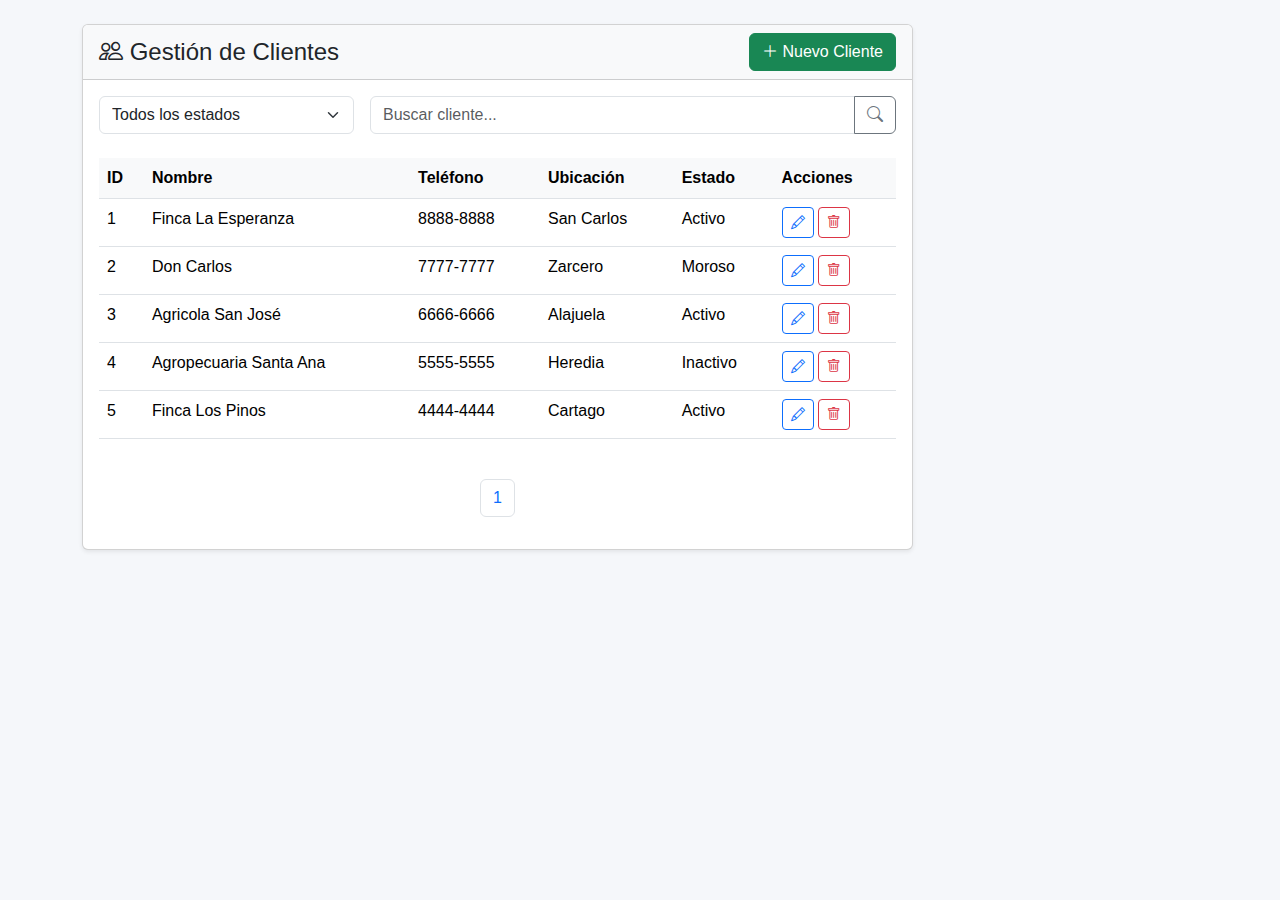
<file: clientes.html>
<!DOCTYPE html>
<html lang="es">
  <head>
    <meta charset="UTF-8" />
    <meta name="viewport" content="width=device-width, initial-scale=1.0" />
    <title>AgroPay+ - Clientes</title>
    <link
      href="https://cdn.jsdelivr.net/npm/bootstrap@5.3.0/dist/css/bootstrap.min.css"
      rel="stylesheet"
    />
    <link
      rel="stylesheet"
      href="https://cdn.jsdelivr.net/npm/bootstrap-icons@1.10.0/font/bootstrap-icons.css"
    />
    <link rel="stylesheet" href="css/styles.css" />
    <link rel="stylesheet" href="css/clientes.css" />
  </head>
  <body class="d-flex flex-column min-vh-100">

    <main class="flex-grow-1 py-4">
      <div class="container">
        <div class="row">

          <div class="col-lg-9">
            <div class="card shadow-sm mb-4">
              <div
                class="card-header bg-light d-flex justify-content-between align-items-center"
              >
                <h4 class="mb-0">
                  <i class="bi bi-people"></i> Gestión de Clientes
                </h4>
                <button
                  class="btn btn-success"
                  data-bs-toggle="modal"
                  data-bs-target="#nuevoClienteModal"
                >
                  <i class="bi bi-plus-lg"></i> Nuevo Cliente
                </button>
              </div>
              <div class="card-body">
                <div class="row mb-4 g-3">
                  <div class="col-md-4">
                    <select id="filtroEstado" class="form-select">
                      <option value="todos">Todos los estados</option>
                      <option value="activo">Activos</option>
                      <option value="inactivo">Inactivos</option>
                      <option value="moroso">Morosos</option>
                    </select>
                  </div>
                  <div class="col-md-8">
                    <div class="input-group">
                      <input
                        type="text"
                        id="buscarCliente"
                        class="form-control"
                        placeholder="Buscar cliente..."
                      />
                      <button
                        class="btn btn-outline-secondary"
                        type="button"
                        id="btnBuscar"
                      >
                        <i class="bi bi-search"></i>
                      </button>
                    </div>
                  </div>
                </div>

                <div class="table-responsive">
                  <table class="table table-hover" id="tablaClientes">
                    <thead>
                      <tr>
                        <th>ID</th>
                        <th>Nombre</th>
                        <th>Teléfono</th>
                        <th>Ubicación</th>
                        <th>Estado</th>
                        <th>Acciones</th>
                      </tr>
                    </thead>
                    <tbody>
                    </tbody>
                  </table>
                </div>

                <nav class="mt-4">
                  <ul
                    class="pagination justify-content-center"
                    id="paginacionClientes"
                  >
                  </ul>
                </nav>
              </div>
            </div>
          </div>
        </div>
      </div>
    </main>

    <div
      class="modal fade"
      id="nuevoClienteModal"
      tabindex="-1"
      aria-hidden="true"
    >
      <div class="modal-dialog modal-lg">
        <div class="modal-content">
          <div class="modal-header bg-success text-white">
            <h5 class="modal-title">Nuevo Cliente</h5>
            <button
              type="button"
              class="btn-close btn-close-white"
              data-bs-dismiss="modal"
              aria-label="Close"
            ></button>
          </div>
          <div class="modal-body">
            <form id="formCliente">
              <div class="row mb-3">
                <div class="col-md-6">
                  <label class="form-label">Nombre Completo</label>
                  <input type="text" class="form-control" required />
                </div>
                <div class="col-md-6">
                  <label class="form-label">Identificación</label>
                  <input type="text" class="form-control" required />
                </div>
              </div>
            </form>
          </div>
          <div class="modal-footer">
            <button
              type="button"
              class="btn btn-secondary"
              data-bs-dismiss="modal"
            >
              Cancelar
            </button>
            <button type="button" class="btn btn-success" id="guardarCliente">
              Guardar
            </button>
          </div>
        </div>
      </div>
    </div>

    <div
      class="modal fade"
      id="editarClienteModal"
      tabindex="-1"
      aria-hidden="true"
    >
    </div>

    <script src="https://cdn.jsdelivr.net/npm/bootstrap@5.3.0/dist/js/bootstrap.bundle.min.js"></script>
    <script src="js/main.js"></script>
    <script src="js/clientes.js"></script>
  </body>
</html>
</file>
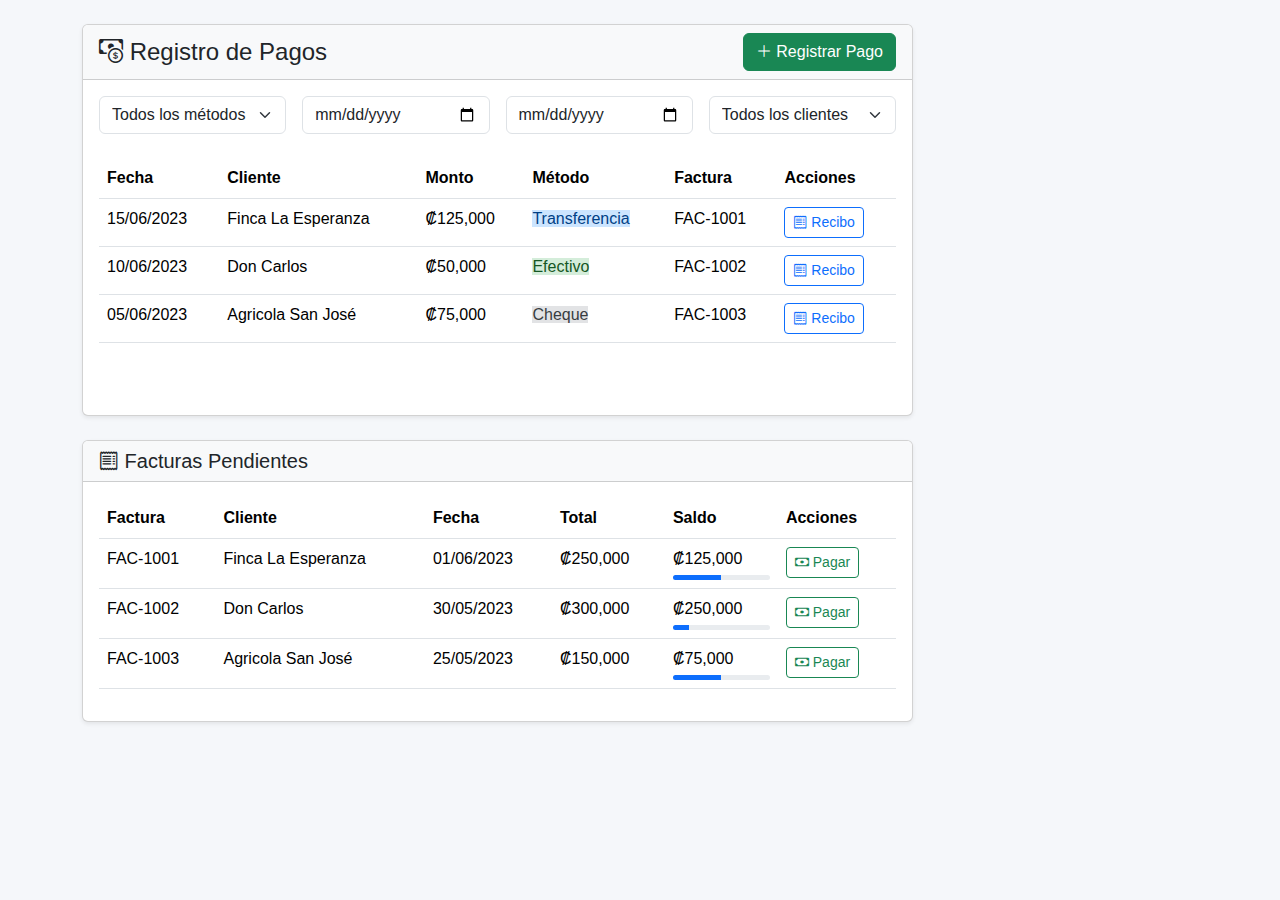
<file: pagos.html>
<!DOCTYPE html>
<html lang="es">
  <head>
    <meta charset="UTF-8" />
    <meta name="viewport" content="width=device-width, initial-scale=1.0" />
    <title>AgroPay+ - Pagos</title>
    <link
      href="https://cdn.jsdelivr.net/npm/bootstrap@5.3.0/dist/css/bootstrap.min.css"
      rel="stylesheet"
    />
    <link
      rel="stylesheet"
      href="https://cdn.jsdelivr.net/npm/bootstrap-icons@1.10.0/font/bootstrap-icons.css"
    />
    <link rel="stylesheet" href="css/styles.css" />
    <link rel="stylesheet" href="css/pagos.css" />
  </head>
  <body class="d-flex flex-column min-vh-100">

    <main class="flex-grow-1 py-4">
      <div class="container">
        <div class="row">

          <div class="col-lg-9">
            <div class="card shadow-sm mb-4">
              <div
                class="card-header bg-light d-flex justify-content-between align-items-center"
              >
                <h4 class="mb-0">
                  <i class="bi bi-cash-coin"></i> Registro de Pagos
                </h4>
                <button
                  class="btn btn-success"
                  data-bs-toggle="modal"
                  data-bs-target="#nuevoPagoModal"
                >
                  <i class="bi bi-plus-lg"></i> Registrar Pago
                </button>
              </div>
              <div class="card-body">
                <div class="row mb-4 g-3">
                  <div class="col-md-3">
                    <select id="filtroMetodoPago" class="form-select">
                      <option value="todos">Todos los métodos</option>
                      <option value="efectivo">Efectivo</option>
                      <option value="transferencia">Transferencia</option>
                      <option value="cheque">Cheque</option>
                    </select>
                  </div>
                  <div class="col-md-3">
                    <input
                      type="date"
                      id="filtroFechaDesde"
                      class="form-control"
                      placeholder="Desde"
                    />
                  </div>
                  <div class="col-md-3">
                    <input
                      type="date"
                      id="filtroFechaHasta"
                      class="form-control"
                      placeholder="Hasta"
                    />
                  </div>
                  <div class="col-md-3">
                    <select id="filtroCliente" class="form-select">
                      <option value="todos">Todos los clientes</option>
                      <option value="1">Finca La Esperanza</option>
                      <option value="2">Don Carlos</option>
                    </select>
                  </div>
                </div>

                <div class="table-responsive">
                  <table class="table table-hover" id="tablaPagos">
                    <thead>
                      <tr>
                        <th>Fecha</th>
                        <th>Cliente</th>
                        <th>Monto</th>
                        <th>Método</th>
                        <th>Factura</th>
                        <th>Acciones</th>
                      </tr>
                    </thead>
                    <tbody>
                    </tbody>
                  </table>
                </div>

                <nav class="mt-4">
                  <ul
                    class="pagination justify-content-center"
                    id="paginacionPagos"
                  >
                  </ul>
                </nav>
              </div>
            </div>

            <div class="card shadow-sm">
              <div class="card-header bg-light">
                <h5 class="mb-0">
                  <i class="bi bi-receipt"></i> Facturas Pendientes
                </h5>
              </div>
              <div class="card-body">
                <div class="table-responsive">
                  <table class="table table-hover" id="tablaFacturasPendientes">
                    <thead>
                      <tr>
                        <th>Factura</th>
                        <th>Cliente</th>
                        <th>Fecha</th>
                        <th>Total</th>
                        <th>Saldo</th>
                        <th>Acciones</th>
                      </tr>
                    </thead>
                    <tbody>
                    </tbody>
                  </table>
                </div>
              </div>
            </div>
          </div>
        </div>
      </div>
    </main>

    <div
      class="modal fade"
      id="nuevoPagoModal"
      tabindex="-1"
      aria-hidden="true"
    >
      <div class="modal-dialog modal-lg">
        <div class="modal-content">
          <div class="modal-header bg-success text-white">
            <h5 class="modal-title">Registrar Nuevo Pago</h5>
            <button
              type="button"
              class="btn-close btn-close-white"
              data-bs-dismiss="modal"
              aria-label="Close"
            ></button>
          </div>
          <div class="modal-body">
            <form id="formPago">
              <div class="row mb-3">
                <div class="col-md-6">
                  <label class="form-label">Cliente</label>
                  <select class="form-select" id="pagoCliente" required>
                    <option value="">Seleccionar cliente...</option>
                    <option value="1">Finca La Esperanza</option>
                    <option value="2">Don Carlos</option>
                  </select>
                </div>
                <div class="col-md-6">
                  <label class="form-label">Fecha</label>
                  <input
                    type="date"
                    class="form-control"
                    id="pagoFecha"
                    required
                  />
                </div>
              </div>

              <div class="row mb-3">
                <div class="col-md-6">
                  <label class="form-label">Método de Pago</label>
                  <select class="form-select" id="pagoMetodo" required>
                    <option value="">Seleccionar método...</option>
                    <option value="efectivo">Efectivo</option>
                    <option value="transferencia">Transferencia</option>
                    <option value="cheque">Cheque</option>
                  </select>
                </div>
                <div class="col-md-6">
                  <label class="form-label">Monto</label>
                  <input
                    type="number"
                    class="form-control"
                    id="pagoMonto"
                    min="1"
                    required
                  />
                </div>
              </div>

              <div class="mb-3">
                <label class="form-label">Referencia/Comprobante</label>
                <input type="text" class="form-control" id="pagoReferencia" />
              </div>

              <div class="mb-3">
                <label class="form-label">Aplicar a Facturas</label>
                <div class="table-responsive">
                  <table class="table table-sm" id="tablaFacturasAplicar">
                    <thead>
                      <tr>
                        <th>Factura</th>
                        <th>Fecha</th>
                        <th>Total</th>
                        <th>Saldo</th>
                        <th>Aplicar</th>
                        <th>Monto</th>
                      </tr>
                    </thead>
                    <tbody>
                    </tbody>
                  </table>
                </div>
              </div>

              <div class="mb-3">
                <label class="form-label">Notas</label>
                <textarea
                  class="form-control"
                  id="pagoNotas"
                  rows="3"
                ></textarea>
              </div>
            </form>
          </div>
          <div class="modal-footer">
            <button
              type="button"
              class="btn btn-secondary"
              data-bs-dismiss="modal"
            >
              Cancelar
            </button>
            <button type="button" class="btn btn-success" id="guardarPago">
              Registrar Pago
            </button>
          </div>
        </div>
      </div>
    </div>

    <script src="https://cdn.jsdelivr.net/npm/bootstrap@5.3.0/dist/js/bootstrap.bundle.min.js"></script>
    <script src="js/main.js"></script>
    <script src="js/pagos.js"></script>
  </body>
</html>
</file>
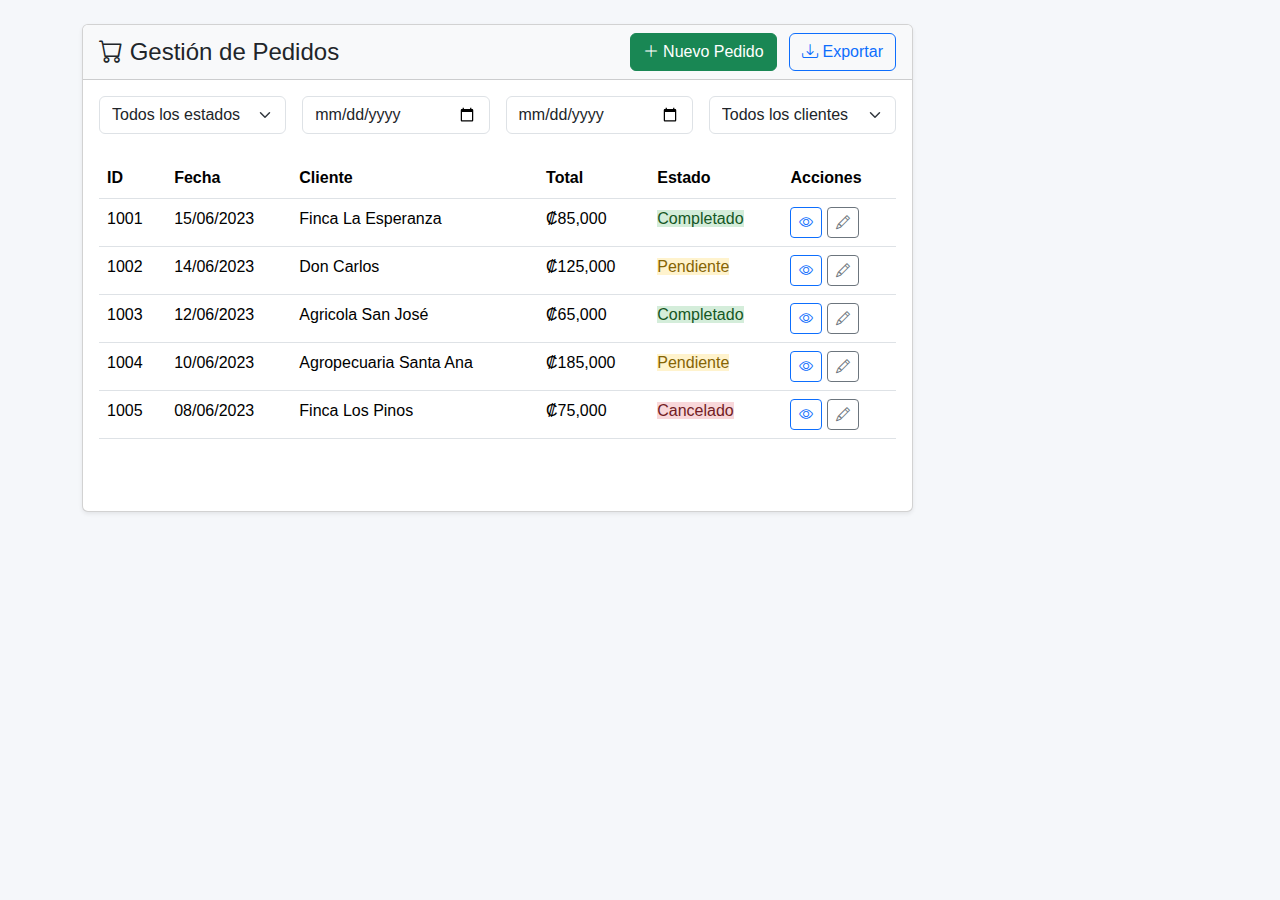
<file: pedidos.html>
<!DOCTYPE html>
<html lang="es">
  <head>
    <meta charset="UTF-8" />
    <meta name="viewport" content="width=device-width, initial-scale=1.0" />
    <title>AgroPay+ - Pedidos</title>
    <link
      href="https://cdn.jsdelivr.net/npm/bootstrap@5.3.0/dist/css/bootstrap.min.css"
      rel="stylesheet"
    />
    <link
      rel="stylesheet"
      href="https://cdn.jsdelivr.net/npm/bootstrap-icons@1.10.0/font/bootstrap-icons.css"
    />
    <link rel="stylesheet" href="css/styles.css" />
    <link rel="stylesheet" href="css/pedidos.css" />
  </head>
  <body class="d-flex flex-column min-vh-100">

    <main class="flex-grow-1 py-4">
      <div class="container">
        <div class="row">

          <div class="col-lg-9">
            <div class="card shadow-sm mb-4">
              <div
                class="card-header bg-light d-flex justify-content-between align-items-center"
              >
                <h4 class="mb-0">
                  <i class="bi bi-cart"></i> Gestión de Pedidos
                </h4>
                <div>
                  <button
                    class="btn btn-success me-2"
                    data-bs-toggle="modal"
                    data-bs-target="#nuevoPedidoModal"
                  >
                    <i class="bi bi-plus-lg"></i> Nuevo Pedido
                  </button>
                  <button class="btn btn-outline-primary">
                    <i class="bi bi-download"></i> Exportar
                  </button>
                </div>
              </div>
              <div class="card-body">
                <div class="row mb-4 g-3">
                  <div class="col-md-3">
                    <select id="filtroEstadoPedido" class="form-select">
                      <option value="todos">Todos los estados</option>
                      <option value="pendiente">Pendientes</option>
                      <option value="completado">Completados</option>
                      <option value="cancelado">Cancelados</option>
                    </select>
                  </div>
                  <div class="col-md-3">
                    <input
                      type="date"
                      id="filtroFechaDesde"
                      class="form-control"
                      placeholder="Desde"
                    />
                  </div>
                  <div class="col-md-3">
                    <input
                      type="date"
                      id="filtroFechaHasta"
                      class="form-control"
                      placeholder="Hasta"
                    />
                  </div>
                  <div class="col-md-3">
                    <select id="filtroCliente" class="form-select">
                      <option value="todos">Todos los clientes</option>
                      <option value="1">Finca La Esperanza</option>
                      <option value="2">Don Carlos</option>
                    </select>
                  </div>
                </div>

                <div class="table-responsive">
                  <table class="table table-hover" id="tablaPedidos">
                    <thead>
                      <tr>
                        <th>ID</th>
                        <th>Fecha</th>
                        <th>Cliente</th>
                        <th>Total</th>
                        <th>Estado</th>
                        <th>Acciones</th>
                      </tr>
                    </thead>
                    <tbody>
                    </tbody>
                  </table>
                </div>

                <nav class="mt-4">
                  <ul
                    class="pagination justify-content-center"
                    id="paginacionPedidos"
                  >
                  </ul>
                </nav>
              </div>
            </div>
          </div>
        </div>
      </div>
    </main>

    <div
      class="modal fade"
      id="nuevoPedidoModal"
      tabindex="-1"
      aria-hidden="true"
    >
      <div class="modal-dialog modal-xl">
        <div class="modal-content">
          <div class="modal-header bg-success text-white">
            <h5 class="modal-title">Nuevo Pedido</h5>
            <button
              type="button"
              class="btn-close btn-close-white"
              data-bs-dismiss="modal"
              aria-label="Close"
            ></button>
          </div>
          <div class="modal-body">
            <form id="formPedido">
              <div class="row mb-4">
                <div class="col-md-6">
                  <label class="form-label">Cliente</label>
                  <select class="form-select" required>
                    <option value="">Seleccionar cliente...</option>
                    <option value="1">Finca La Esperanza</option>
                    <option value="2">Don Carlos</option>
                  </select>
                </div>
                <div class="col-md-6">
                  <label class="form-label">Fecha de entrega</label>
                  <input type="date" class="form-control" required />
                </div>
              </div>

              <div class="card mb-4">
                <div
                  class="card-header d-flex justify-content-between align-items-center"
                >
                  <h5 class="mb-0">Productos</h5>
                  <button
                    type="button"
                    class="btn btn-sm btn-success"
                    id="agregarProducto"
                  >
                    <i class="bi bi-plus-lg"></i> Agregar Producto
                  </button>
                </div>
                <div class="card-body">
                  <div class="table-responsive">
                    <table class="table" id="tablaProductosPedido">
                      <thead>
                        <tr>
                          <th>Producto</th>
                          <th>Cantidad</th>
                          <th>Precio Unitario</th>
                          <th>Subtotal</th>
                          <th>Acciones</th>
                        </tr>
                      </thead>
                      <tbody>
                      </tbody>
                      <tfoot>
                        <tr>
                          <td colspan="3" class="text-end fw-bold">Total:</td>
                          <td class="fw-bold" id="pedidoTotal">₡0</td>
                          <td></td>
                        </tr>
                      </tfoot>
                    </table>
                  </div>
                </div>
              </div>

              <div class="mb-3">
                <label class="form-label">Notas adicionales</label>
                <textarea class="form-control" rows="3"></textarea>
              </div>
            </form>
          </div>
          <div class="modal-footer">
            <button
              type="button"
              class="btn btn-secondary"
              data-bs-dismiss="modal"
            >
              Cancelar
            </button>
            <button type="button" class="btn btn-success" id="guardarPedido">
              Guardar Pedido
            </button>
          </div>
        </div>
      </div>
    </div>

    <script src="https://cdn.jsdelivr.net/npm/bootstrap@5.3.0/dist/js/bootstrap.bundle.min.js"></script>
    <script src="js/main.js"></script>
    <script src="js/pedidos.js"></script>
  </body>
</html>
</file>
<file: css/styles.css>
:root {
  --primary-color: #28a745;
  --secondary-color: #6c757d;
  --accent-color: #ffc107;
  --dark-color: #343a40;
  --light-color: #f8f9fa;
}

body {
  font-family: 'Segoe UI', sans-serif;
  background-color: #f5f7fa;
  color: #333;
}

.navbar {
  box-shadow: 0 2px 10px rgba(0,0,0,0.1);
}

.sidebar .list-group-item.active {
  background-color: var(--primary-color);
}

.main-card {
  border-radius: 0.5rem;
  box-shadow: 0 2px 20px rgba(0,0,0,0.08);
}

.btn-agro {
  border-radius: 0.375rem;
  transition: all 0.2s;
}

.table-agro tbody tr:hover {
  background-color: rgba(40,167,69,0.05);
}

@media (max-width: 768px) {
  .sidebar {
    margin-bottom: 1.5rem;
  }
}
</file>
<file: css/clientes.css>
#tablaClientes th {
  background-color: #f8f9fa;
  font-weight: 600;
}

.client-status {
  display: inline-block;
  width: 10px;
  height: 10px;
  border-radius: 50%;
  margin-right: 0.5rem;
}

.status-activo {
  background-color: var(--primary-color);
}

.status-inactivo {
  background-color: var(--secondary-color);
}

.status-moroso {
  background-color: #dc3545;
}

.client-actions .btn {
  padding: 0.25rem 0.5rem;
  font-size: 0.875rem;
}

/* Modal de cliente */
.modal-cliente .form-label {
  font-weight: 500;
}

.modal-cliente .form-control {
  margin-bottom: 1rem;
}
</file>
<file: css/pagos.css>
.pago-metodo {
  display: inline-block;
  padding: 0.35em 0.65em;
  font-size: 0.75em;
  font-weight: 600;
  border-radius: 0.25rem;
}

.metodo-efectivo {
  background-color: #d4edda;
  color: #155724;
}

.metodo-transferencia {
  background-color: #cce5ff;
  color: #004085;
}

.metodo-cheque {
  background-color: #e2e3e5;
  color: #383d41;
}

.factura-saldo {
  font-weight: 600;
}

.factura-saldo-pendiente {
  color: #dc3545;
}

.factura-saldo-pagado {
  color: #28a745;
}

#tablaFacturasAplicar tbody tr {
  vertical-align: middle;
}

#tablaFacturasAplicar .form-check-input {
  margin-top: 0;
}

#tablaFacturasAplicar .monto-aplicar {
  max-width: 100px;
}
</file>
<file: css/pedidos.css>
.pedido-status {
  display: inline-block;
  padding: 0.35em 0.65em;
  font-size: 0.75em;
  font-weight: 600;
  border-radius: 0.25rem;
}

.status-pendiente {
  background-color: #fff3cd;
  color: #856404;
}

.status-completado {
  background-color: #d4edda;
  color: #155724;
}

.status-cancelado {
  background-color: #f8d7da;
  color: #721c24;
}

#tablaProductosPedido tbody tr:last-child td {
  border-bottom: 1px solid #dee2e6;
}

#tablaProductosPedido tfoot {
  font-weight: 600;
  background-color: #f8f9fa;
}
</file>
